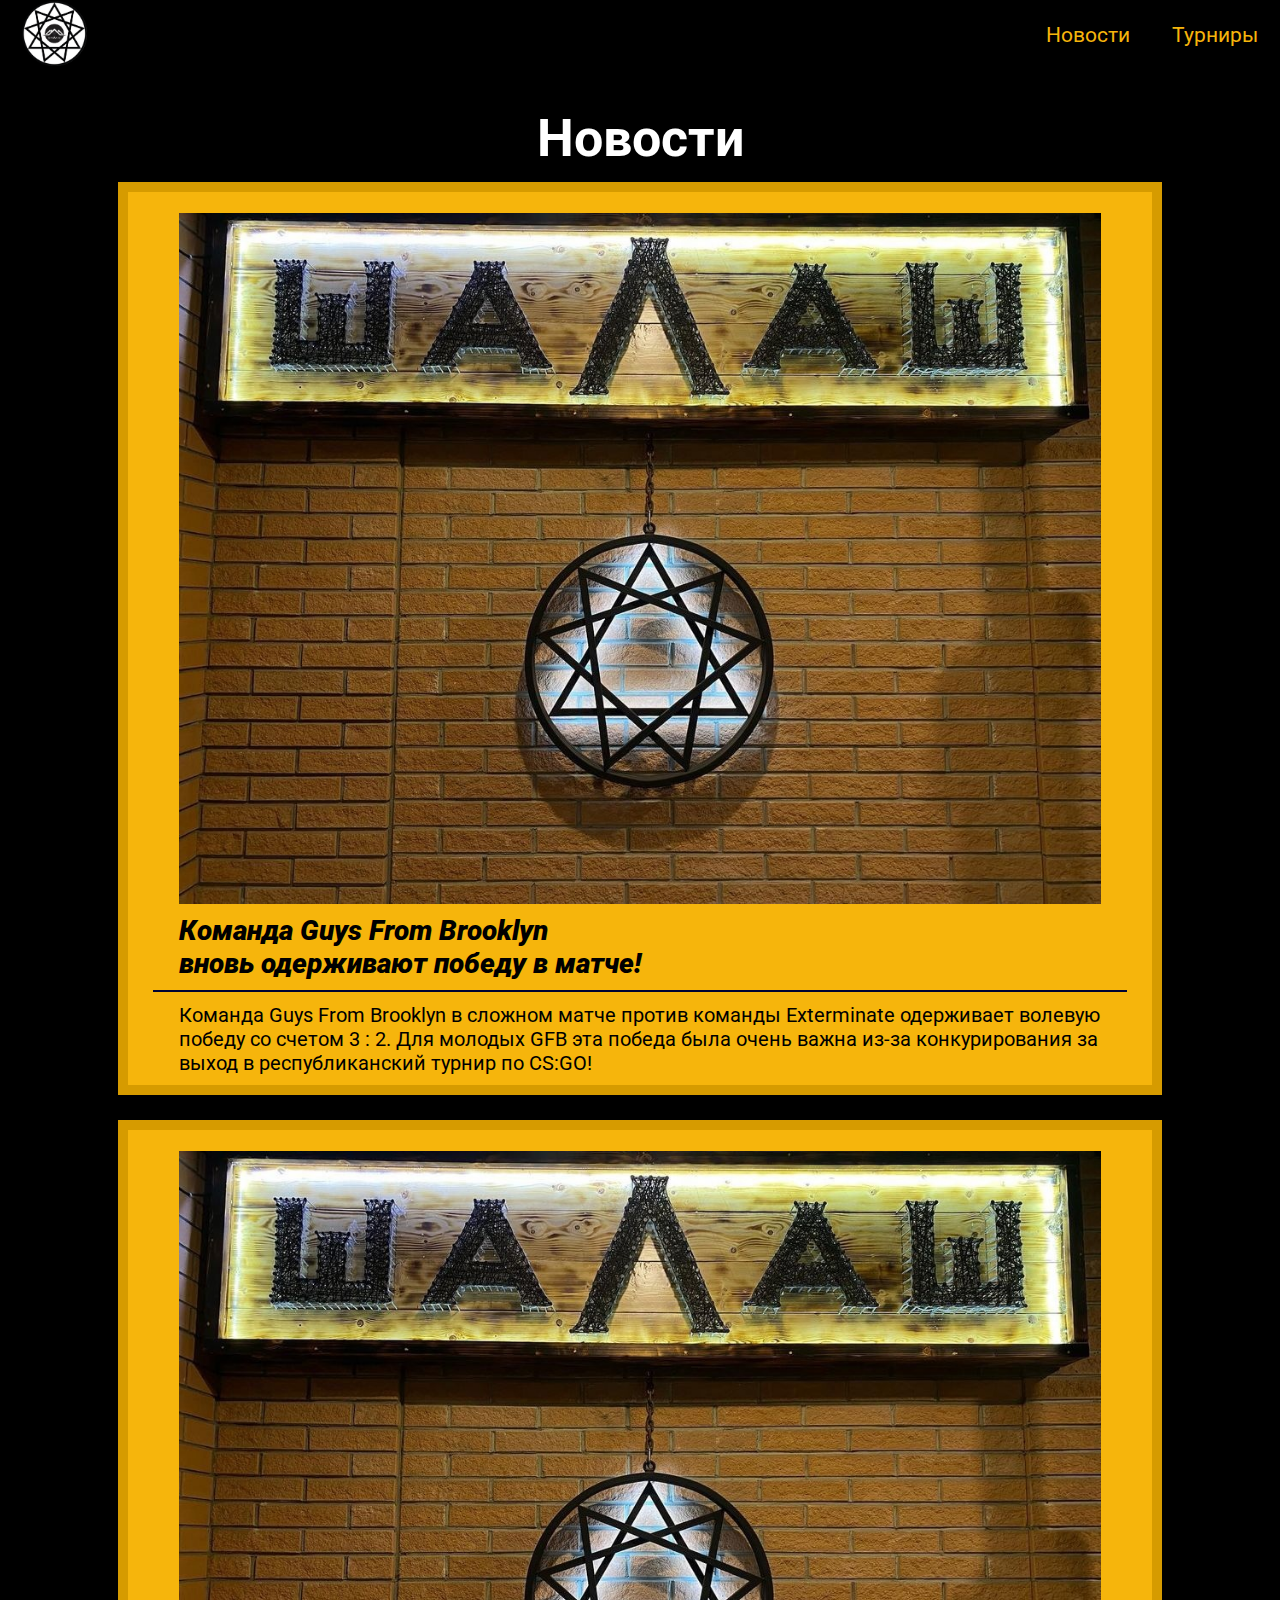
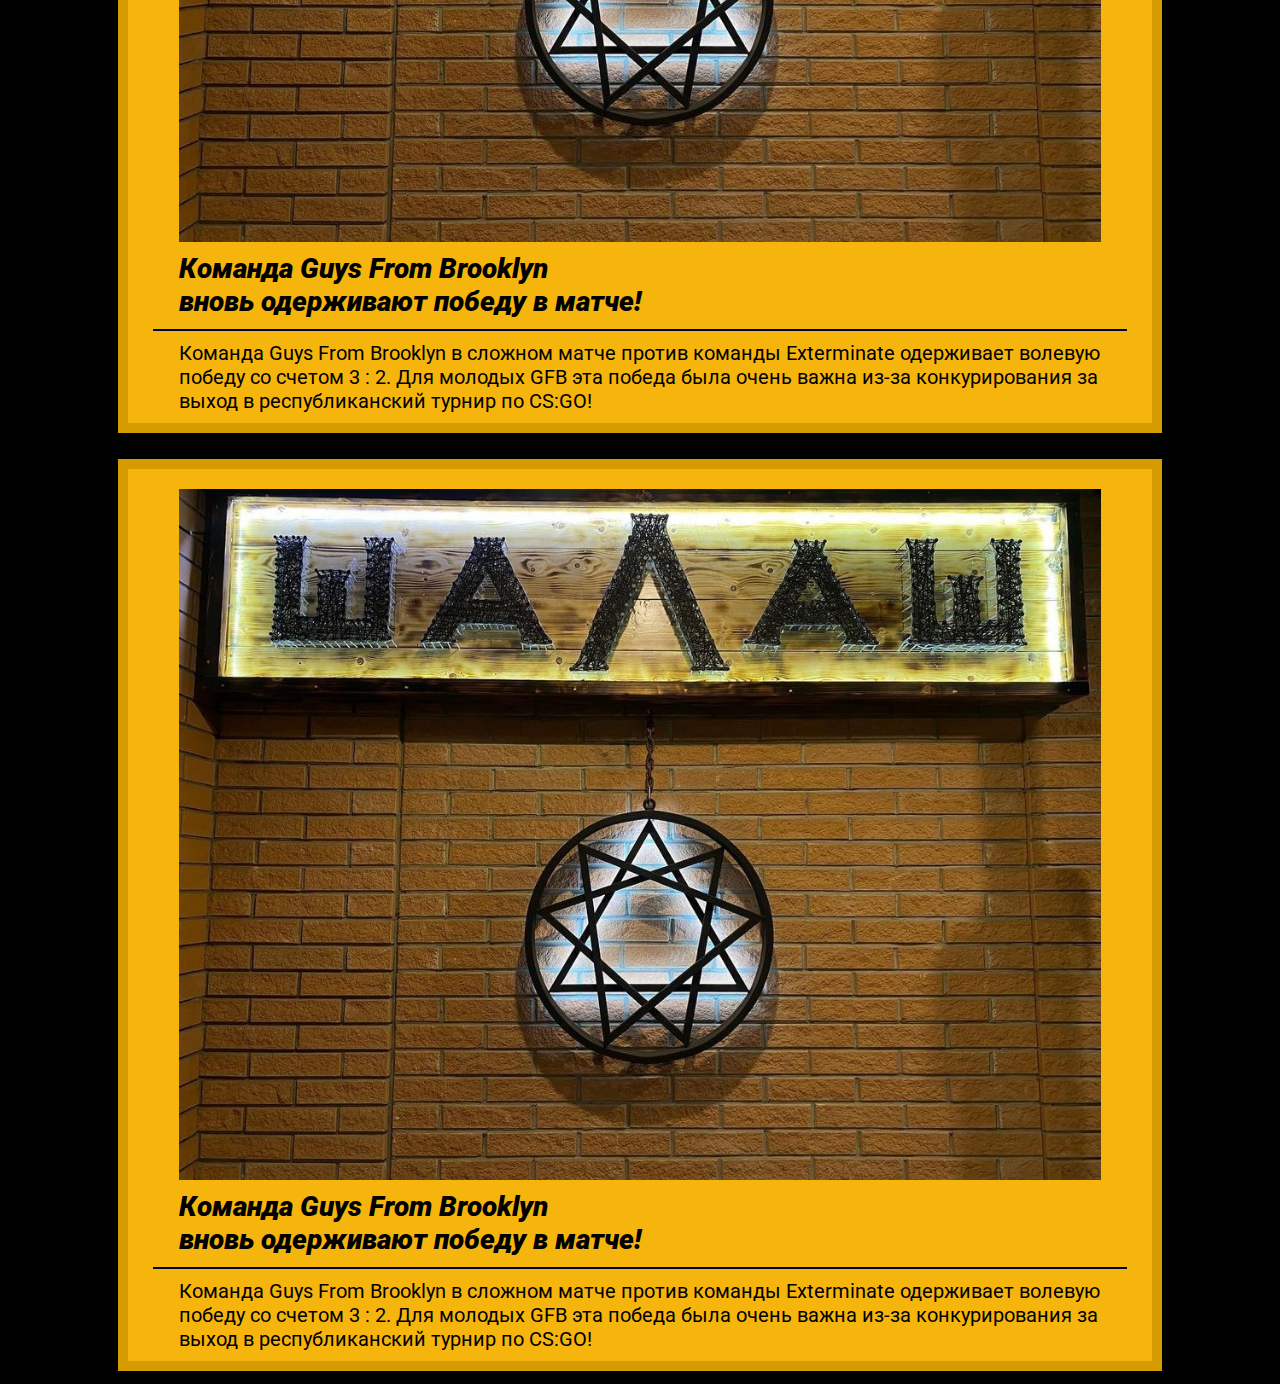
<file: news.html>
<!DOCTYPE html>
<html lang="en">

<head>
    <meta charset="UTF-8">
    <meta name="viewport" content="width=device-width, initial-scale=1.0">
    <link href="https://fonts.googleapis.com/css2?family=Roboto&display=swap" rel="stylesheet">
    <link href="https://fonts.googleapis.com/css2?family=Open+Sans:wght@300&display=swap" rel="stylesheet">
    <link rel="stylesheet" href="css/news.css">
    <link rel="stylesheet" href="css/mediaExternals.css">
    <title>SHALASH | Новости</title>
</head>

<body>
    <header class="header">
        <nav class="nav">
            <a href="index.html" class="logo-a"><img src="img/ShalashLogo.png" alt="" class="logo-img" width="65"
                    height="65"></a>
        </nav>
        <div class="news-turs">
            <ul class="n-t-ul">
                <li class="n-t-li"><a href="#" class="n-t-a mr-20">Новости</a></li>
                <li class="n-t-li"><a href="tournaments.html" class="n-t-a">Турниры</a></li>
            </ul>
        </div>
    </header>
    <h1>Новости</h1>
    <div class="wrap">
        <div class="new">
            <img class="image" src="img/signboard.jpg" alt="Фото">
            <h3><i><b>Команда Guys From Brooklyn<br>вновь одерживают победу в матче!</b></i></h3>
            <hr color="#000433">
            <p>Команда Guys From Brooklyn в сложном матче против команды Exterminate одерживает волевую победу со счетом
                3 : 2. Для молодых GFB эта победа была очень важна из-за конкурирования за выход в республиканский
                турнир по CS:GO!</p>
        </div>
        <div class="new">
            <img class="image" src="img/signboard.jpg" alt="Фото">
            <h3><i><b>Команда Guys From Brooklyn<br>вновь одерживают победу в матче!</b></i></h3>
            <hr color="#000433">
            <p>Команда Guys From Brooklyn в сложном матче против команды Exterminate одерживает волевую победу со счетом
                3 : 2. Для молодых GFB эта победа была очень важна из-за конкурирования за выход в республиканский
                турнир по CS:GO!</p>
        </div>
        <div class="new">
            <img class="image" src="img/signboard.jpg" alt="Фото">
            <h3><i><b>Команда Guys From Brooklyn<br>вновь одерживают победу в матче!</b></i></h3>
            <hr color="#000433">
            <p>Команда Guys From Brooklyn в сложном матче против команды Exterminate одерживает волевую победу со счетом
                3 : 2. Для молодых GFB эта победа была очень важна из-за конкурирования за выход в республиканский
                турнир по CS:GO!</p>
        </div>
    </div>
</body>

</html>
</file>
<file: css/news.css>
* {
	margin: 0;
	padding: 0;
	font-family: 'Roboto', sans-serif;
}

body::-webkit-scrollbar {
	background: #000;
	width: 6px;
}

body::-webkit-scrollbar-thumb {
	background: #f6b50c;
	border-radius: 20px;
}

body {
	background-color: #000000;
	overflow-x: hidden;
}

scroll-1 html,
body {
	width: 100%;
	height: 100%;
}

.n-t-ul {
	display: flex;
	align-items: center;
	list-style: none;
	width: 100%;
	height: 100%;
}

.n-t-a {
	text-decoration: none;
	font-size: 21px;
	color: #f6b50c;
	transition: .3s;
}

.news-turs {
	width: auto;
	height: 100%;
}

.mr-20 {
	margin-right: 2em;
}

.n-t-li {
	height: 100%;
	display: flex;
	justify-content: center;
	align-items: center;
}

.n-t-a:hover {
	color: white;
}

.header {
	width: 100%;
	height: 70px;
	background: rgba(0, 0, 0, 1);
	display: flex;
	justify-content: center;
	align-items: center;
	left: 0;
	top: 0;
}

.nav {
	width: 60%;
	height: 100%;
	display: flex;
	justify-content: space-between;
	align-items: center;
}

h1 {
	margin-top: 3%;
	color: white;
	font-size: 52px;
	text-align: center;
}


/* news */

.wrap {
	width: 100%;
	height: 100%;
	display: flex;
	flex-direction: column;
	justify-content: center;
	align-items: center;
}

.wrap .new {
	width: 80%;
	height: auto;
	background-color: #f6b50c;
	border: 10px solid #d69b00;
	margin: 1% 0;
	display: flex;
	flex-direction: column;
	align-items: center;
}

.wrap .new .image {
	width: 90%;
	height: 40%;
	margin-top: 2%;
}

.wrap .new h3 {
	font-size: 1.75em;
	margin-top: 1%;
	margin-left: 5%;
	align-self: flex-start;
}

.wrap .new hr {
	width: 95%;
	margin-top: 1%;
}

.wrap .new p {
	font-size: 1.25em;
	margin: 1% 5%;
}


/* mob-menu */

.mob-nav {
	width: 100%;
	height: 60px;
	background: rgba(0, 0, 0, 0.788);
	z-index: 100;
	display: none;
	justify-content: space-between;
	align-items: center;
}

.mob-menu-img {
	height: 60px;
	margin-left: 10%;
}

.mob-menu {
	transition: .3s;
	display: block;
	width: 58px;
	height: 58px;
	border-radius: 50%;
	background: rgba(0, 0, 0, 0);
	border: 2px solid white;
	position: relative;
	right: 5%;
}

.mob-menu span,
.mob-menu span::before,
.mob-menu span::after {
	width: 30px;
	height: 2px;
	background: #fff;
	position: absolute;
	left: 50%;
	margin-left: -15px;
	top: 50%;
	margin-top: -1px;
}

.mob-menu span::before,
.mob-menu span::after {
	content: '';
	transition: .3s;
}

.mob-menu span::before {
	transform: translateY(-10px);
}

.mob-menu span::after {
	transform: translateY(10px);
}

.mob-menu_active span::before {
	transform: rotateZ(45deg);
	background: #2196f3;
}

.mob-menu_active span {
	height: 0;
}

.mob-menu_active span::after {
	transform: rotateZ(-45deg);
	background: #2196f3;
}

.mob-menu_active {
	border: 2px solid #2196f3;
	z-index: 100000000000;
}
</file>
<file: css/mediaExternals.css>
@media screen and (max-width:1500px) {
    .nav,
    .prevue-in,
    .cht-shalash-in,
    .comp-in,
    .three-blocks,
    .text-card {
        width: 80%;
    }
    .nashi-h1 {
        padding-top: 50px;
    }
}

@media screen and (max-width: 1700px) {
    .block {
        width: 300px;
    }
}

@media screen and (max-width:1100px) {
    .ul-nav {
        margin-right: 0;
    }
    .ul-nav-li {
        margin-right: 30px;
    }
    .ul-li-a {
        font-size: 16px;
    }
    .cht-h1 {
        font-size: 32px;
    }
    .cht-p {
        font-size: 18px;
    }
    .c-text {
        font-size: 14px;
    }
    .adress {
        font-size: 24px;
    }
    .cont-txt {
        font-size: 18px;
    }
    .block {
        width: 240px;
    }
    .price-hh1 {
        padding-top: 50px;
    }
    .three-blocks {
        padding-top: 65px;
    }
    .price {
        height: auto;
    }
    .price-h1 {
        font-size: 20px;
    }
    .price-14px {
        font-size: 12px;
    }
    .price-tsena {
        font-size: 35px;
    }
    .budni {
        font-size: 14px;
    }
    .lh-25 {
        line-height: 21px;
        font-size: 14px;
    }
    .n-t-a {
        font-size: 18px;
    }
    .mr-20 {
        margin-right: 1em;
    }
}

@media screen and (max-width:1260px) {
    .card-s {
        width: 550px;
        height: 390px;
    }
}

@media screen and (max-width:1080px) {
    .text-card {
        flex-direction: column;
    }
    .card-s {
        width: 100%;
        height: 500px;
    }
    .adress {
        font-size: 21px;
    }
}

@media screen and (max-width:950px) {
    .cht-shalash-in {
        flex-direction: column;
    }
    .cht-shalash {
        height: auto;
    }
    .iframeVideo {
        width: 600px;
        margin-top: 100px;
        margin-left: -20px;
    }
    .loader {
        background-size: 40% 100%;
    }
}

@media screen and (max-width:780px) {
    .price {
        height: auto;
    }
    .three-blocks {
        flex-direction: column;
    }
    .block {
        width: 360px;
        margin-top: 10px;
    }
    .cht-shalash {
        height: auto;
    }
    .price-h1 {
        font-size: 22px;
        color: black;
        font-weight: bold;
    }
    .price-hh1 {
        color: white;
        font-size: 42px;
        text-align: center;
        padding-top: 90px;
    }
    .price-14px {
        font-size: 14px;
        line-height: 3;
    }
    .price-tsena {
        font-size: 42px;
        font-weight: bold;
    }
    .budni {
        font-size: 16px;
        font-weight: bold;
    }
    .lh-25 {
        line-height: 25px;
    }
    .nav,
    .prevue-in,
    .cht-shalash-in,
    .comp-in,
    .three-blocks,
    .text-card {
        width: 90%;
    }
    .contacts {
        height: auto;
    }
    .header {
        margin: 0 2%;
    }
    .news-turs {
        margin-right: 2%;
    }
}

@media screen and (max-width:680px) {
    .iframeVideo {
        width: 400px;
    }
    .prem-wrap {
        width: auto;
    }
    .loader {
        background-size: 60% 100%;
        font-size: 40px;
    }
}

@media screen and (max-width:585px) {
    .ccc {
        width: 200px;
        height: 200px;
    }
    .c-span {
        font-size: 18px;
    }
    .c-text {
        font-size: 17px;
    }
    .comp-in-in {
        height: auto;
        margin: 10px 0;
    }
    .comp-in {
        flex-direction: column;
    }
    .prev-h1 {
        font-size: 42px;
    }
    .prev-p {
        font-size: 19px;
    }
    .nashi-h1,
    .comp-h1,
    .price-hh1 {
        font-size: 32px;
    }
    .prem-num {
        width: 24px;
        height: 24px;
        font-size: 15px;
    }
    .p-prem-text-top {
        font-size: 15px;
    }
    .p-prem-text-bottom {
        font-size: 12.5px;
    }
    .nashi-btn {
        padding: 15px 28px;
        letter-spacing: .4px;
        font-size: 14px;
    }
    .prem-wrap {
        margin: 50px 0 50px 25px;
    }
}

@media screen and (max-width:540px) {
    .prev-h1 {
        font-size: 30px;
    }
    .prev-p {
        font-size: 16px;
    }
}

@media screen and (max-width:450px) {
    .iframeVideo {
        display: none;
    }
    .prem-wrap {
        margin-left: 10px;
    }
    .p-prem-text {
        margin-left: 15px;
    }
    .nashi-h1,
    .price-hh1,
    .prev-h1 {
        font-size: 25px;
    }
    .p-prem-text-bottom {
        font-size: 11.5px;
    }
    .p-prem-text-top {
        font-size: 13px;
    }
    .prem-num {
        width: 19px;
        height: 19px;
        font-size: 12px;
    }
    .prev-p {
        font-size: 13px;
        margin-top: -20px;
        line-height: 24px;
    }
    .toTop {
        width: 40px;
        height: 40px;
        bottom: 15px;
        right: 20px;
    }
    .toTop span {
        height: 23px;
    }
    .toTop span::before,
    .toTop span::after {
        height: 14px;
        margin-left: -1px;
        margin-top: -5.5px;
    }
    .toTop span {
        margin-top: -11.5px;
    }
    .toTop span::after {
        transform: translateX(6px) rotateZ(-45deg);
    }
    .toTop span::before {
        transform: translateX(-6px) rotateZ(45deg);
    }
}

@media screen and (max-width:400px) {
    .block {
        width: 310px;
    }
    .loader {
        background-size: 100% 100%;
    }
}
</file>
